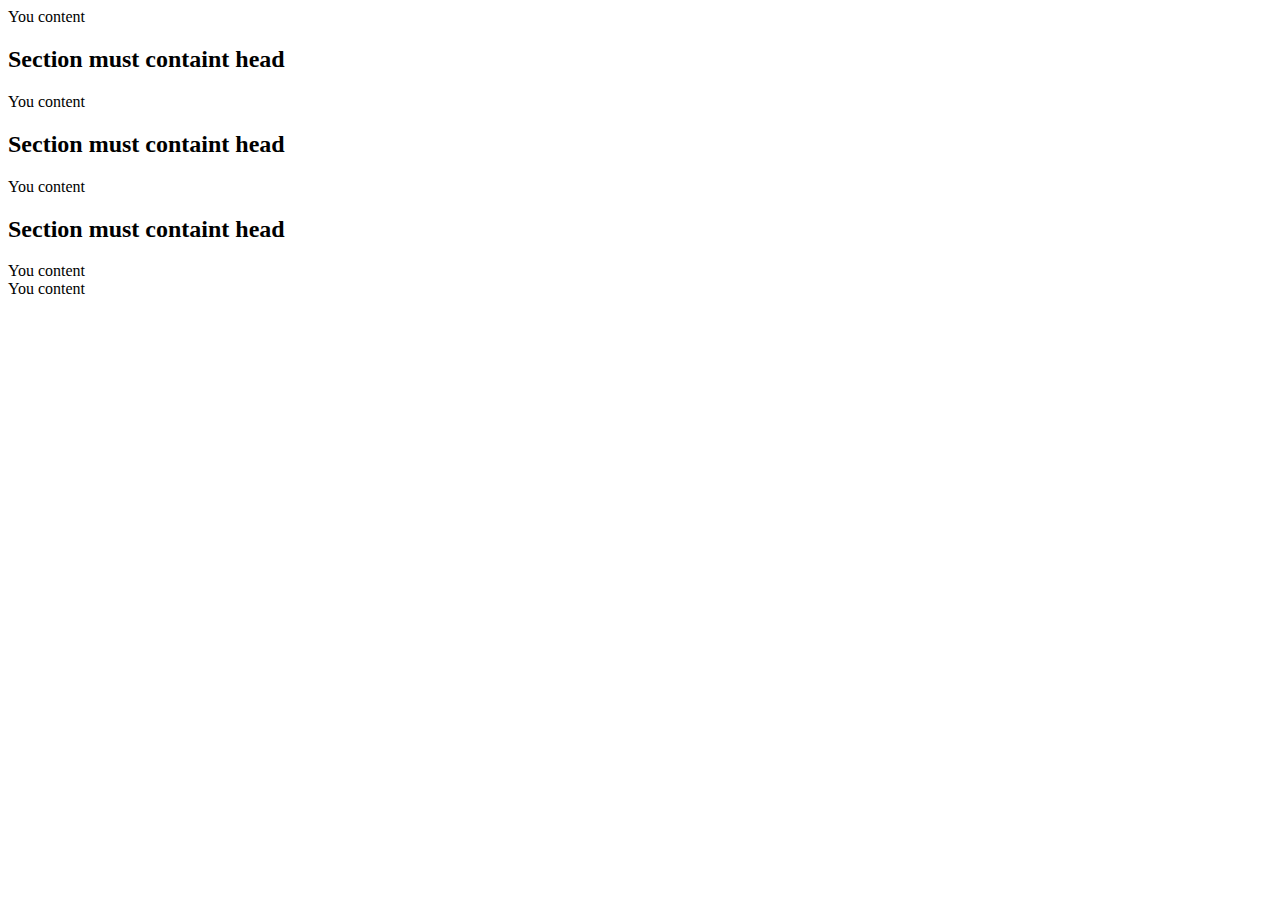
<file: index.html>
<!DOCTYPE html>
<html lang="en">
<head>
	<meta charset="UTF-8">
	<title>My blog</title>
</head>
<body>
	<header class="header">
		<div class="container">
			You content
		</div>
	</header>
	<main class="main">
		<section class="section">
			<div class="container">
				<h2>Section must containt head</h2>

				You content
			</div>
		</section>
		<section class="section">
			<div class="container">
				<h2>Section must containt head</h2>

				You content
			</div>
		</section>
		<section class="section">
			<div class="container">
				<h2>Section must containt head</h2>

				You content
			</div>
		</section>
	</main>
	<footer class="footer">
		<div class="container">
			You content
		</div>
	</footer>
</body>
</html>
</file>
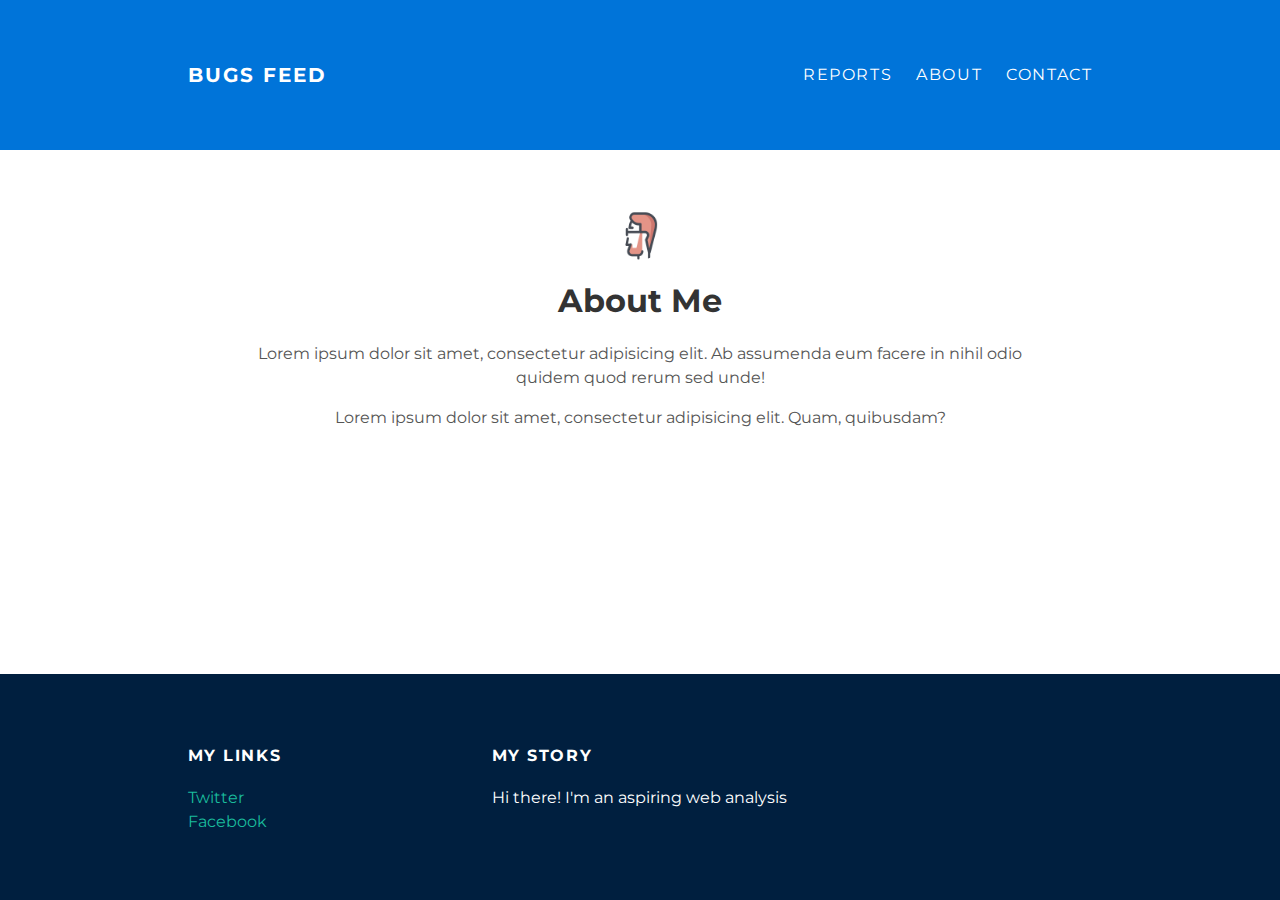
<file: about.html>
<!DOCTYPE html>
<html lang="en">
<head>
    <meta charset="UTF-8">
    <title>About</title>
    <link rel="stylesheet" type="text/css" href="./styles/main.css">
</head>
<body>
    <header class="header">
        <div class="container">
            <a class="header-title" href="index.html">Bugs feed</a>
            <ul class="header-nav">
                <li><a href="reports.html">Reports</a></li>
                <li><a href="about.html">About</a></li>
                <li><a href="contact.html">Contact</a></li>
            </ul>
        </div>
    </header>
    <main class="main">
        <section class="section">
            <div class="container">
                <!--<h2>Section must containt head</h2>-->
                <div class="about">
                    <div class="about-author">
                        <img src="./images/img-about.png" alt="avatar">
                    </div>
                    <h1 class="about-title">About Me</h1>
                    <div class="about-content">
                        <p>Lorem ipsum dolor sit amet, consectetur adipisicing elit. Ab assumenda eum facere in nihil odio quidem quod rerum sed unde!</p>
                        <p>Lorem ipsum dolor sit amet, consectetur adipisicing elit. Quam, quibusdam?</p>
                    </div> <!--about-content-->
                </div> <!--about-->
            </div> <!--container-->
        </section> <!--section-->
    </main>
    <footer class="footer">
        <div class="container">
            <div class="column">
                <h4>My Links</h4>
                <p>
                    <a href="https://twitter.com/">Twitter</a>
                <br>
                    <a href="https://www.facebook.com/">Facebook</a>
                </p>
            </div>
            <div class="column">
                <h4>My Story</h4>
                <p>Hi there! I'm an aspiring web analysis</p>
            </div>
        </div>
    </footer>
</body>
</html>
</file>
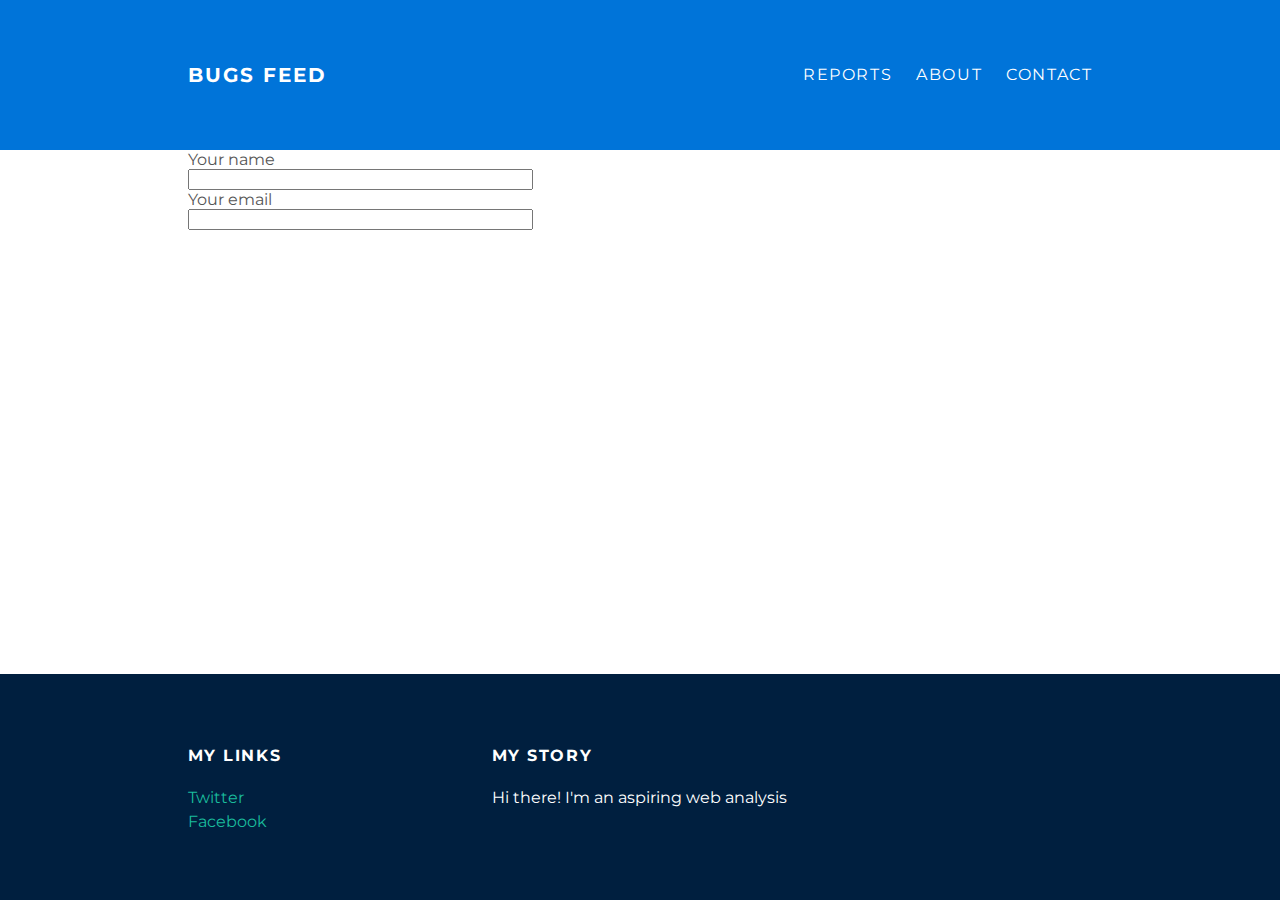
<file: contact.html>
<!DOCTYPE html>
<html lang="en">
<head>
    <meta charset="UTF-8">
    <title>My blog</title>
    <link rel="stylesheet" type="text/css" href="./styles/main.css">
</head>
<body>
    <header class="header">
        <div class="container">
            <a class="header-title" href="index.html">Bugs feed</a>
            <ul class="header-nav">
                <li><a href="reports.html">Reports</a></li>
                <li><a href="about.html">About</a></li>
                <li><a href="contact.html">Contact</a></li>
            </ul>
        </div>
    </header>
    <main class="main">
        <section class="section">
            <div class="container">
                <!--<h2>Section must contain with head</h2>-->
                <div class="input-container">
                    <label for="name">Your name</label>
                    <br>
                    <input type="text" name="your-name" value size="40" id="name" aria-required="true" aria-invalid="false">
                </div>
                <label for="email">Your email</label>
                <div class="input-container">
                    <input type="text" name="your-email" value size="40" id="email" aria-required="true" aria-invalid="false">
                </div>
                <div class="input-container">

                </div>
                <div class="input-container">

                </div>
                <div class="input-container">

                </div>
                <div class="input-container">

                </div>
                <div class="input-container">

                </div>
            </div>
        </section>
    </main>
    <footer class="footer">
        <div class="container">
            <div class="column">
                <h4>My Links</h4>
                <p>
                    <a href="https://twitter.com/">Twitter</a>
                    <br>
                    <a href="https://www.facebook.com/">Facebook</a>
                </p>
            </div>
            <div class="column">
                <h4>My Story</h4>
                <p>Hi there! I'm an aspiring web analysis</p>
            </div>
        </div>
    </footer>
</body>
</html>
</file>
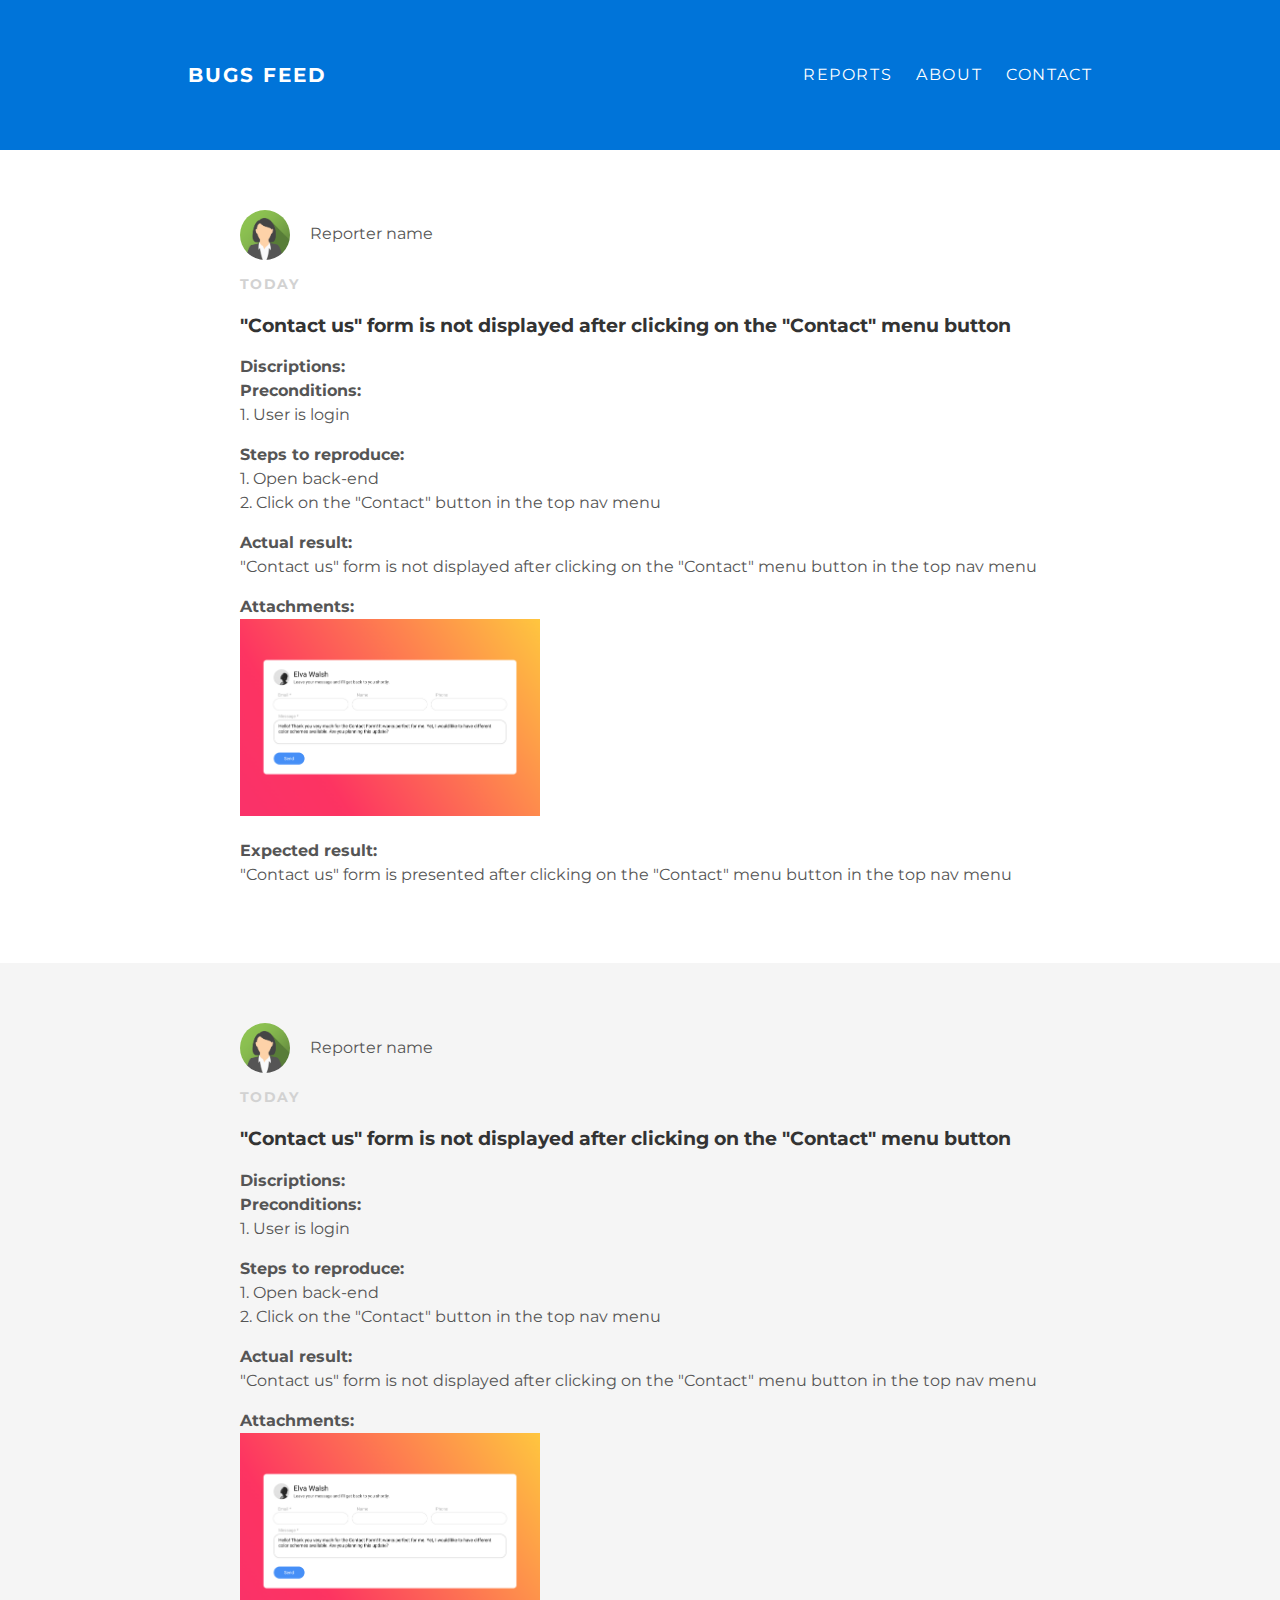
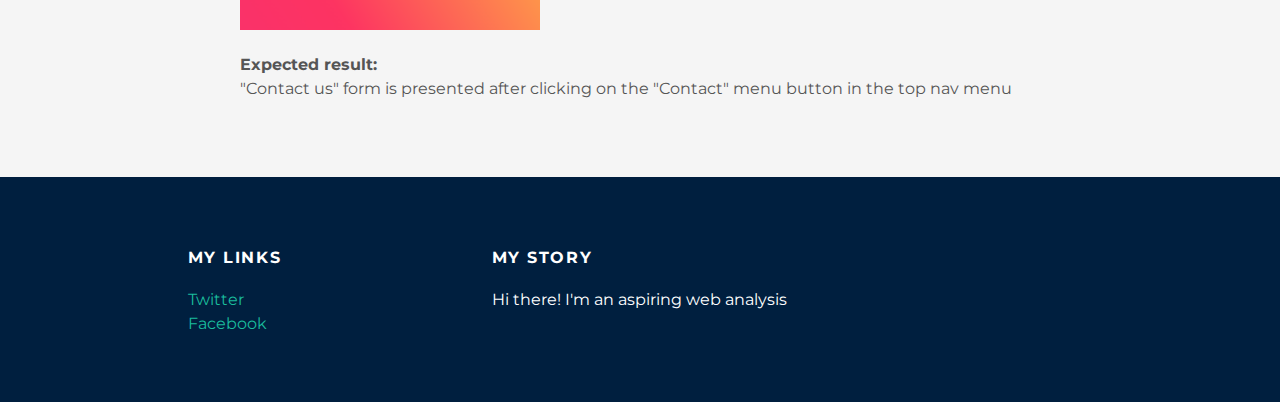
<file: reports.html>
<!DOCTYPE html>
<html lang="en">
<head>
    <meta charset="UTF-8">
    <title>About</title>
    <link rel="stylesheet" type="text/css" href="./styles/main.css">
</head>
<body>
    <header class="header">
        <div class="container">
            <a class="header-title" href="index.html">Bugs feed</a>
            <ul class="header-nav">
                <li><a href="reports.html">Reports</a></li>
                <li><a href="about.html">About</a></li>
                <li><a href="contact.html">Contact</a></li>
            </ul>
        </div>
    </header>
    <main class="main">
        <section class="section">
            <div class="container">
                <!--<h2>Section must containt head</h2>-->
                <div class="post">
                    <div class="post-author">
                        <img src="./images/img-female.png" alt="User avatar" title="User image">
                        <span>Reporter name</span>
                    </div>
                    <p class="post-date">Today</p>
                    <h3 class="post-title">"Contact us" form is not displayed after clicking on the "Contact" menu button</h3>
                    <div class="post-content">
                        <p>
                            <b>Discriptions:</b> <br>
                            <b>Preconditions:</b> <br>
                            1. User is login
                        </p>
                        <p>
                            <b>Steps to reproduce:</b> <br>
                            1. Open back-end <br>
                            2. Click on the "Contact" button in the top nav menu
                        </p>
                        <p>
                            <b>Actual result:</b> <br>
                            "Contact us" form is not displayed after clicking on the "Contact" menu button in the top nav menu
                        </p>
                        <p>
                            <b>Attachments:</b> <br>
                            <img class="img-attachment" src="./images/img-attachment.png" alt="report attachments" title="attachment"> <br>
                        </p>
                        <p>
                            <b>Expected result:</b> <br>
                            "Contact us" form is presented after clicking on the "Contact" menu button in the top nav menu
                        </p>
                    </div>
                </div> <!--the first report-->
            </div> <!--container-->
        </section> <!--section-->
        <section class="section">
            <div class="container">
                <div class="post">
                    <div class="post-author">
                        <img src="./images/img-female.png" alt="User avatar" title="User image">
                        <span>Reporter name</span>
                    </div>
                    <p class="post-date">Today</p>
                    <h3 class="post-title">"Contact us" form is not displayed after clicking on the "Contact" menu button</h3>
                    <div class="post-content">
                        <p><b>Discriptions:</b> <br>
                            <b>Preconditions:</b> <br>
                            1. User is login
                        </p>
                        <p>
                            <b>Steps to reproduce:</b> <br>
                            1. Open back-end <br>
                            2. Click on the "Contact" button in the top nav menu
                        </p>
                        <p>
                            <b>Actual result:</b> <br>
                            "Contact us" form is not displayed after clicking on the "Contact" menu button in the top nav menu
                        </p>
                        <p>
                            <b>Attachments:</b> <br>
                            <img class="img-attachment" src="./images/img-attachment.png" alt="report attachments" title="attachment"> <br>
                        </p>
                        <p>
                            <b>Expected result:</b> <br>
                            "Contact us" form is presented after clicking on the "Contact" menu button in the top nav menu
                        </p>
                    </div>
                </div> <!--the second report-->
            </div> <!--container-->
        </section> <!--section-->
    </main>
    <footer class="footer">
        <div class="container">
            <div class="column">
                <h4>My Links</h4>
                <p>
                    <a href="https://twitter.com/">Twitter</a>
                    <br>
                    <a href="https://www.facebook.com/">Facebook</a>
                </p>
            </div>
            <div class="column">
                <h4>My Story</h4>
                <p>Hi there! I'm an aspiring web analysis</p>
            </div>
        </div>
    </footer>
</body>
</html>
</file>
<file: styles/main.css>
@import url(https://fonts.googleapis.com/css?family=Montserrat:400,700);
/*--------------------body--------------------*/
* {
    box-sizing: border-box;
}
div {
    display: block;
}
body {
    color: #555555;
    margin: 0 auto;
    display: flex;
    flex-direction: column;
    min-height: 100vh;
    font-family: 'Montserrat', sans-serif;
}
a {
    color: #1abc9c;
    text-decoration: none;
}
a:hover {
    color: #F6A623;
}
h1, h2, h3, h4 {
    color: #333333;
}
p {
    line-height: 1.5;
}
/*--------------------header--------------------*/
.header {
    background-color: #0074D9;
    height: 150px;
    line-height: 150px;
}
.header a {
    color: #ffffff;
    text-decoration: none;
    text-transform: uppercase;
    letter-spacing: 0.1em;
}
.header a:hover {
    color: #222222;
}
.container {
    max-width: 905px;
    margin: 0 auto;
}
.header-title {
    display: block;
    float: left;
    font-size: 20px;
    font-weight: bold;
}
.header-nav {
    display: block;
    float: right;
    margin-top: 0;
}
.header-nav li {
    display: inline;
    padding-left: 20px;
}
/*--------------------main--------------------*/
.main {
    flex-grow: 1;
}
.section:nth-child(even) {
    background-color: #F5F5F5;
}
.about {
    text-align: center;
}
.post, .about, .about-table {
    max-width: 800px;
    margin: 0 auto;
    padding: 60px 0;
}
.post-author img,
.about-author img {
    width: 50px;
    height: 50px;
    vertical-align: middle;
    border-radius: 50%;
}
.post-author span {
    margin-left: 16px;
}
.post-date {
    color: #D2D2D2;
    font-size: 14px;
    font-weight: bold;
    text-transform: uppercase;
    letter-spacing: 0.1em;
}
.img-attachment {
/*  max-width: 280px;
    max-height: 100px;*/
    width: 300px;
    transition: width 0.5s ease;
}
.attach-hover:hover img {
    width: 800px;
}
/*--------------------contact-us--------------------*/
.contact-title {
    text-align: center;
    width: 95%;
    -moz-text-align-last: center;
    -webkit-text-size-adjust: auto;
}
.form {
    width: 50%;
    margin: 50px auto;
}
.feedback-input {
    color: #000000;
    width: 100%;
    font-weight: 400;
    font-size: 14px;
    line-height: 22px;
    background-color: transparent;
    padding: 13px;
    margin-bottom: 10px;
    -webkit-box-sizing: border-box;
    -moz-box-sizing: border-box;
    box-sizing: border-box;
    border: 0 solid transparent;
    border-bottom: 1px solid #222222;
}
textarea {
    width: 100%;
    height: 150px;
    resize: none;
    font-size: 14px;
    padding: 13px;
    border: 0 solid transparent;
    border-bottom: 1px solid #222222;
}
.button-submit {
    float: left;
    width: 100%;
    border: 0 solid transparent;
    cursor: pointer;
    background-color: #5b391e;
    color: #f2f2f2;
    font-size: 18px;
    padding-top: 22px;
    padding-bottom: 22px;
    transition: all 0.3s;
    margin-top: 4px;
    font-weight: 300;
}
.button-submit:hover{
    background-color: #ffffff;
    color: #000000;
    border: 1px solid #000000;
}
.ease {
    width: 0;
    height: 74px;
    background-color: #555555;
    transition: .3s ease;
}
/*--------------------table--------------------*/
.table {
    display: table;
    margin: auto;
    width: 100%;
    border: 1px solid #666666;
    text-align: center;
}
.table-row {
    display: table-row;
}
.table-cel {
    display: table-cell;
    padding: 10px;
    border: 1px solid #666666;
}
/*--------------------footer--------------------*/
.footer {
    background-color: #001f3f;
    padding: 50px 0;
    height: 100%;
}
.footer h4 {
    color: #ffffff;
    text-transform: uppercase;
    letter-spacing: 0.1em;
}
.footer p {
    color: #ffffff;
}
.column {
    min-width: 300px;
    display: inline-block;
    vertical-align: top;
}
</file>
